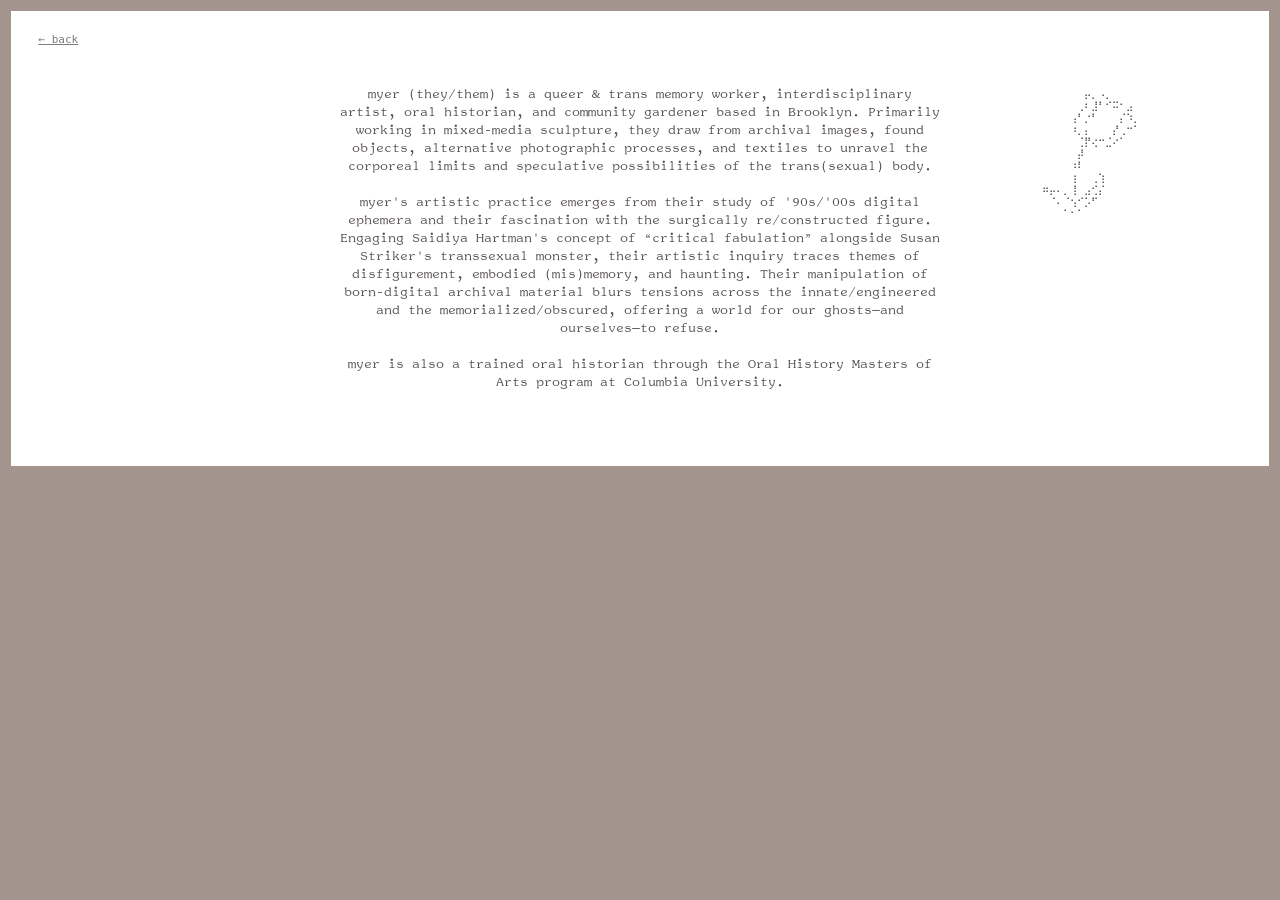
<file: about.html>
<!DOCTYPE html>
<html lang="en">
<head>
    <meta charset="UTF-8">
    <meta name="viewport" content="width=device-width, initial-scale=1.0">
    <title>ABOUT | MYER</title>
    <link rel="stylesheet" href="style.css">
</head>
<body>
    
    <nav class="back-nav">
        <a href="index.html">← back</a>
    </nav>

    <div>
        <br> <br>
    </div>
    
    <div class="text">
            myer (they/them) is a queer & trans memory worker, interdisciplinary artist, oral historian, and community gardener based in Brooklyn. Primarily working in mixed-media sculpture, they draw from archival images, found objects, alternative photographic processes, and textiles to unravel the corporeal limits and speculative possibilities of the trans(sexual) body.
            <br> <br>
            myer's artistic practice emerges from their study of '90s/'00s digital ephemera and their fascination with the surgically re/constructed figure. Engaging Saidiya Hartman's concept of “critical fabulation” alongside Susan Striker's transsexual monster, their artistic inquiry traces themes of disfigurement, embodied (mis)memory, and haunting. Their manipulation of born-digital archival material blurs tensions across the innate/engineered and the memorialized/obscured, offering a world for our ghosts—and ourselves—to refuse.
            <br> <br>
            myer is also a trained oral historian through the Oral History Masters of Arts program at Columbia University. 
    </div>

    <pre class="adornment">
            ⠀⠀⠀⠀⠀⠀⡤⡀⠠⡀⠀⠀⠀⠀
            ⠀⠀⠀⠀⠀⢀⠆⣸⠃⠊⠭⠂⣠⠀
            ⠀⠀⠀⠀⢠⠃⡐⠃⠀⠀⠀⡌⠱⡀
            ⠀⠀⠀⠀⠰⡀⡄⠀⠀⠀⡜⢀⠒⠁
            ⠀⠀⠀⠀⠀⢈⡟⢔⠒⣈⠔⠁⠀⠀
            ⠀⠀⠀⠀⠀⡼⠀⠀⠀⠀⠀⠀⠀⠀
            ⠀⠀⠀⠀⠰⠇⠀⠀⠀⠀⠀⠀⠀⠀
            ⠀⠀⠀⠀⢰⠀⠀⢀⢱⠀⠀⠀⠀⠀
            ⠶⡤⠄⡀⢸⠀⣠⢊⡌⠀⠀⠀⠀⠀
            ⠀⠈⠄⠈⢢⠊⡡⠋⠀⠀⠀⠀⠀⠀
            ⠀⠀⠀⠁⠂⠁⠀⠀⠀      
    </pre>

    <br><br>

</body>
</html>
</file>
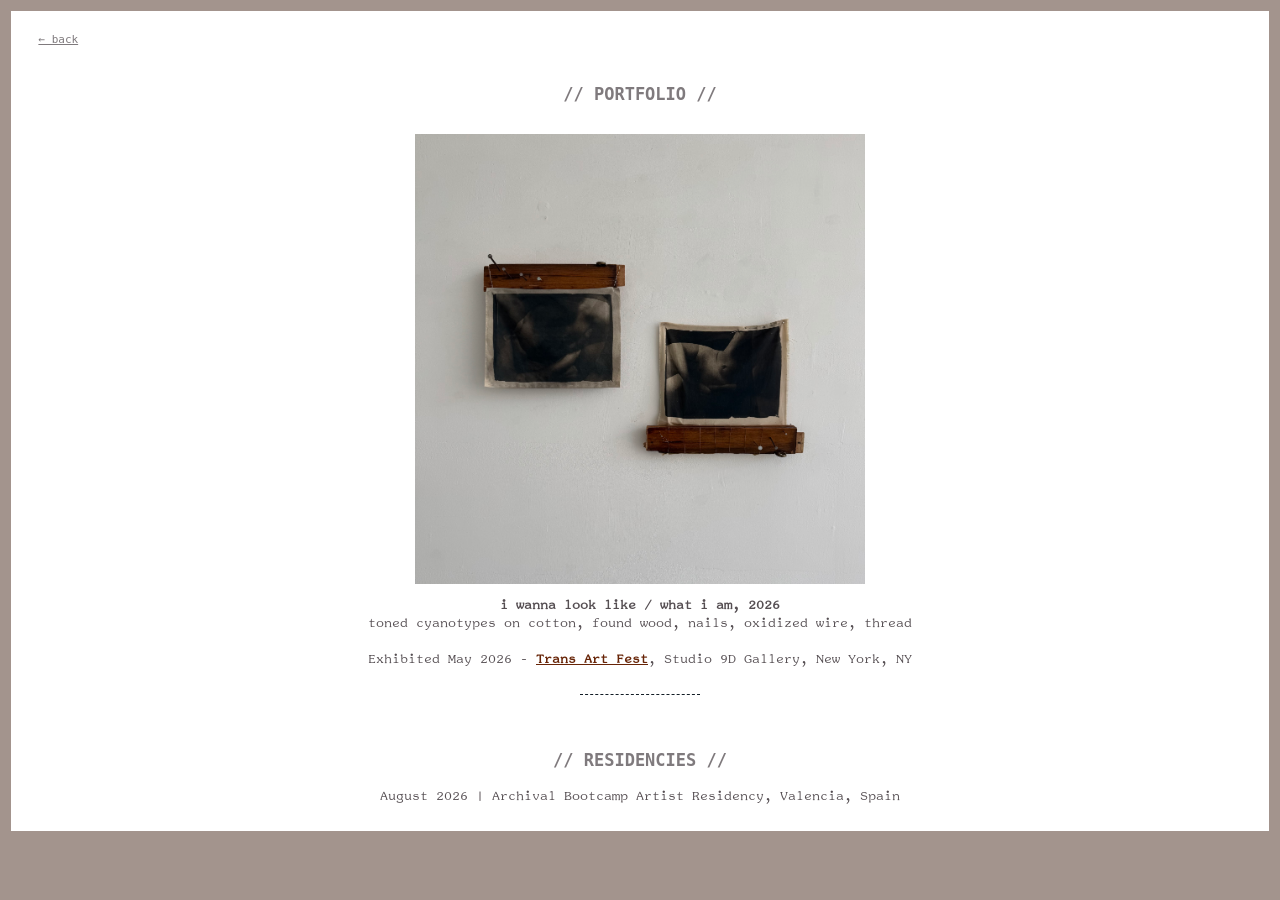
<file: art.html>
<!DOCTYPE html>
<html lang="en">
<head>
    <meta charset="UTF-8">
    <meta name="viewport" content="width=device-width, initial-scale=1.0">
    <title>ART | MYER</title>
    <link rel="stylesheet" href="style.css">
</head>
<body>
    <nav class="back-nav">
        <a href="index.html">← back</a>
    </nav>

    <div> <br> </div>

    <h2>// PORTFOLIO //
        <br>
    </h2>
    <img src="i wanna look like_2026.jpeg" alt="i wanna look like / what i am, 2026" width=450vw> 

    <div>
        <b>i wanna look like / what i am, 2026</b>
        <br>
        toned cyanotypes on cotton, found wood, nails, oxidized wire, thread
        <br><br>
        Exhibited May 2026 - <a href=transartfest.com>Trans Art Fest</a>, Studio 9D Gallery, New York, NY
    </div>

    <hr>

    <div>
        <h2>// RESIDENCIES //</h2>
        August 2026 | Archival Bootcamp Artist Residency, Valencia, Spain 
    </div>

</body>
</html>
</file>
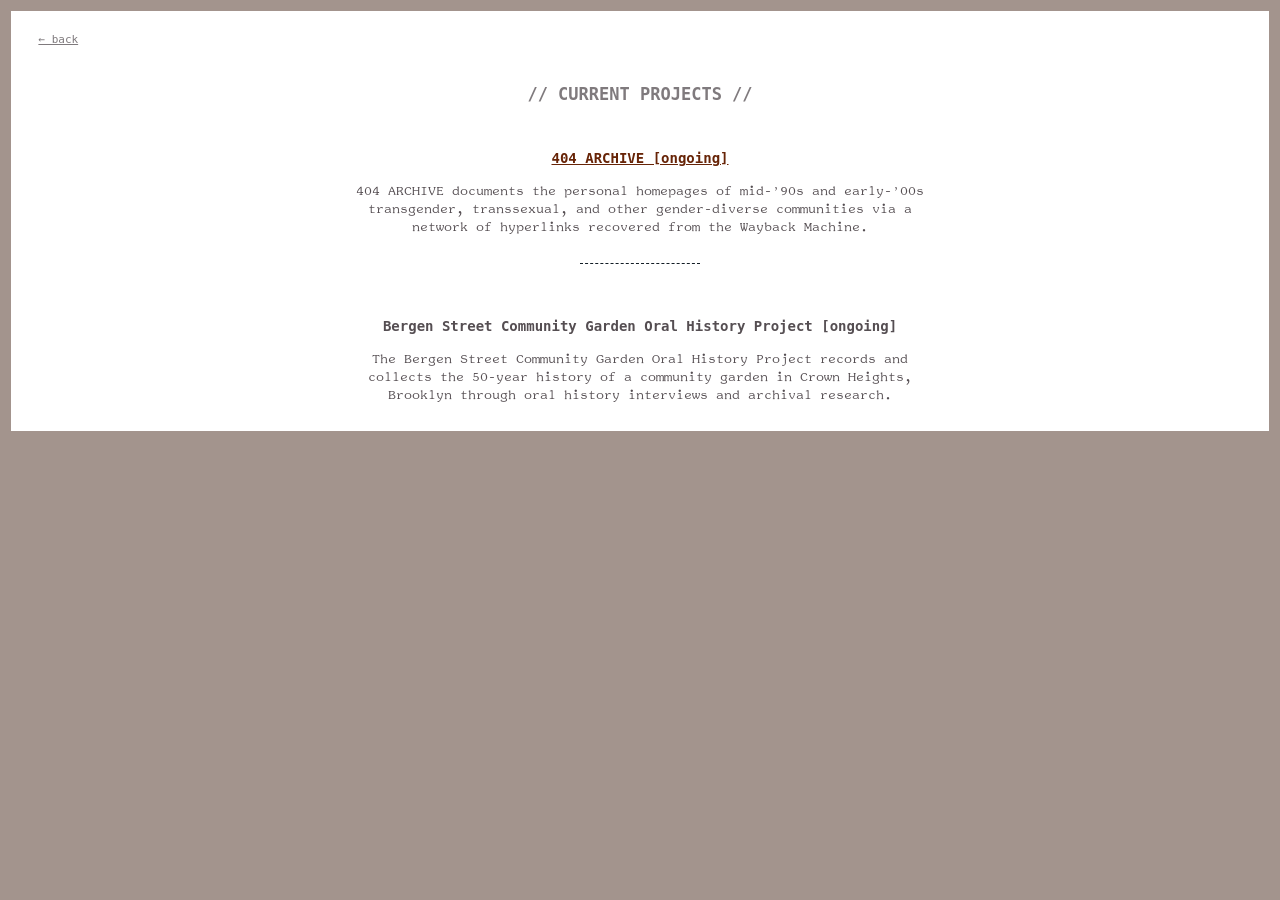
<file: projects.html>
<!DOCTYPE html>
<html lang="en">
<head>
    <meta charset="UTF-8">
    <meta name="viewport" content="width=device-width, initial-scale=1.0">
    <title>PROJECTS | MYER</title>
    <link rel="stylesheet" href="style.css">
</head>
<body>

    <nav class="back-nav">
        <a href="index.html">← back</a>
    </nav>
    
    <div>
        <br>
    </div>

    <h2>// CURRENT PROJECTS //</h2>
    
    <div class="text">
        <h3><a href=https://myyyyyer.github.io/404archive>404 ARCHIVE [ongoing]</a></h3>
        404 ARCHIVE documents the personal homepages of mid-’90s and early-’00s transgender, transsexual, and other gender-diverse communities via a network of hyperlinks recovered from the Wayback Machine.
    </div>

    <hr>

    <div class="text">
        <h3>Bergen Street Community Garden Oral History Project [ongoing]</h3>
        The Bergen Street Community Garden Oral History Project records and collects the 50-year history of a community garden in Crown Heights, Brooklyn through oral history interviews and archival research.
    </div>

</body>
</html>
</file>
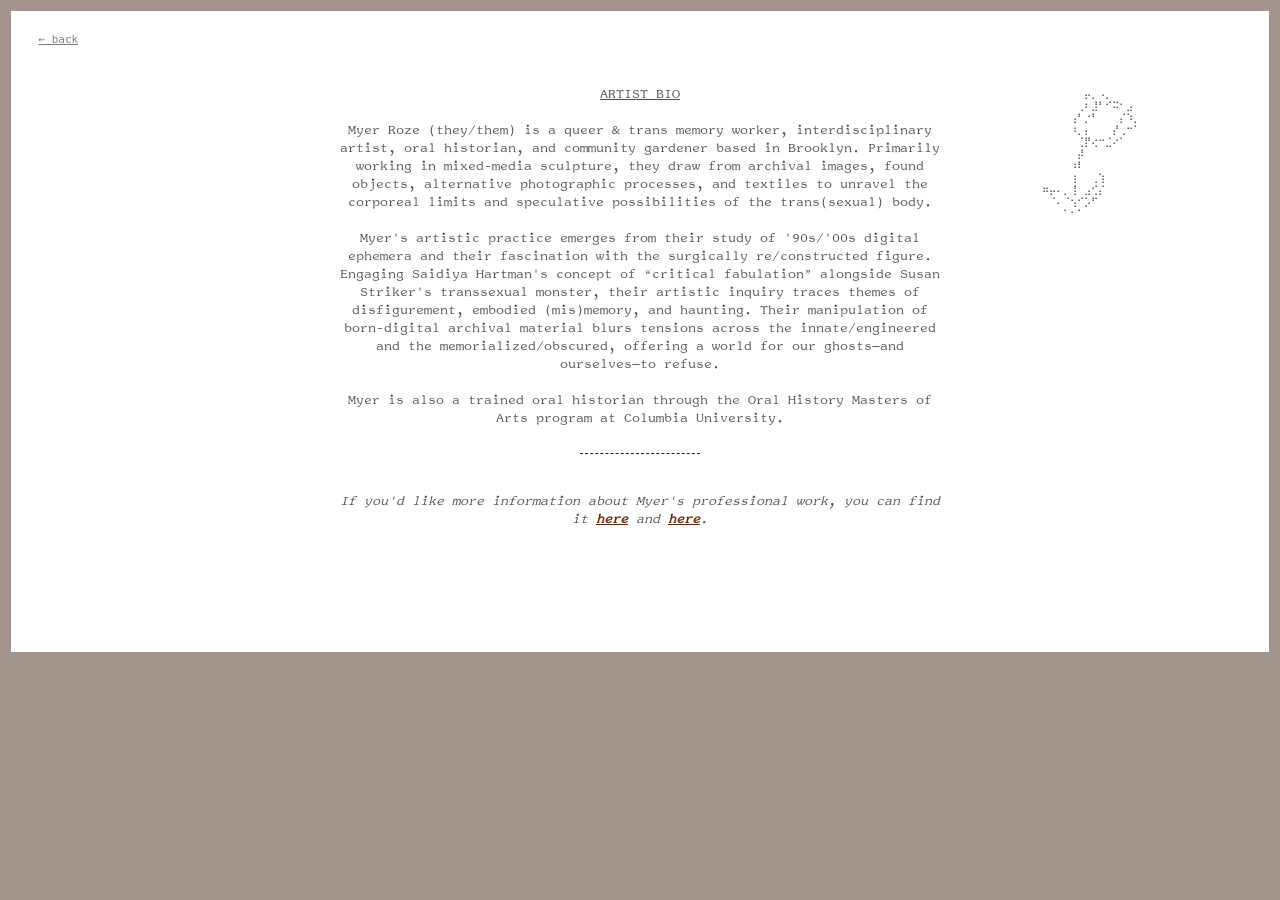
<file: pages/about.html>
<!DOCTYPE html>
<html lang="en">
<head>
    <meta charset="UTF-8">
    <meta name="viewport" content="width=device-width, initial-scale=1.0">
    <title>ABOUT | MYER</title>
    <link rel="stylesheet" href="../style.css">
</head>
<body>
    
    <nav class="back-nav">
        <a href="../index.html">← back</a>
    </nav>

    <div>
        <br> <br>
    </div>
    
    <div class="text">
            <u>ARTIST BIO</u>
            <br> <br>
            Myer Roze (they/them) is a queer & trans memory worker, interdisciplinary artist, oral historian, and community gardener based in Brooklyn. Primarily working in mixed-media sculpture, they draw from archival images, found objects, alternative photographic processes, and textiles to unravel the corporeal limits and speculative possibilities of the trans(sexual) body.
            <br> <br>
            Myer's artistic practice emerges from their study of '90s/'00s digital ephemera and their fascination with the surgically re/constructed figure. Engaging Saidiya Hartman's concept of “critical fabulation” alongside Susan Striker's transsexual monster, their artistic inquiry traces themes of disfigurement, embodied (mis)memory, and haunting. Their manipulation of born-digital archival material blurs tensions across the innate/engineered and the memorialized/obscured, offering a world for our ghosts—and ourselves—to refuse.
            <br> <br>
            Myer is also a trained oral historian through the Oral History Masters of Arts program at Columbia University. 
    </div>

    <hr>

    <div class="text">
        <i>If you'd like more information about Myer's professional work, you can find it <a href="https://oralhistory.columbia.edu/current-student-bios/people/myer-rosenblum-2025" target="_blank">here</a> and <a href="https://www.linkedin.com/in/m-rosenblum/" target="_blank">here</a>.</i>
    </div>

    <br><br>

    <pre class="adornment">
            ⠀⠀⠀⠀⠀⠀⡤⡀⠠⡀⠀⠀⠀⠀
            ⠀⠀⠀⠀⠀⢀⠆⣸⠃⠊⠭⠂⣠⠀
            ⠀⠀⠀⠀⢠⠃⡐⠃⠀⠀⠀⡌⠱⡀
            ⠀⠀⠀⠀⠰⡀⡄⠀⠀⠀⡜⢀⠒⠁
            ⠀⠀⠀⠀⠀⢈⡟⢔⠒⣈⠔⠁⠀⠀
            ⠀⠀⠀⠀⠀⡼⠀⠀⠀⠀⠀⠀⠀⠀
            ⠀⠀⠀⠀⠰⠇⠀⠀⠀⠀⠀⠀⠀⠀
            ⠀⠀⠀⠀⢰⠀⠀⢀⢱⠀⠀⠀⠀⠀
            ⠶⡤⠄⡀⢸⠀⣠⢊⡌⠀⠀⠀⠀⠀
            ⠀⠈⠄⠈⢢⠊⡡⠋⠀⠀⠀⠀⠀⠀
            ⠀⠀⠀⠁⠂⠁⠀⠀⠀      
    </pre>

    <br><br>

</body>
</html>
</file>
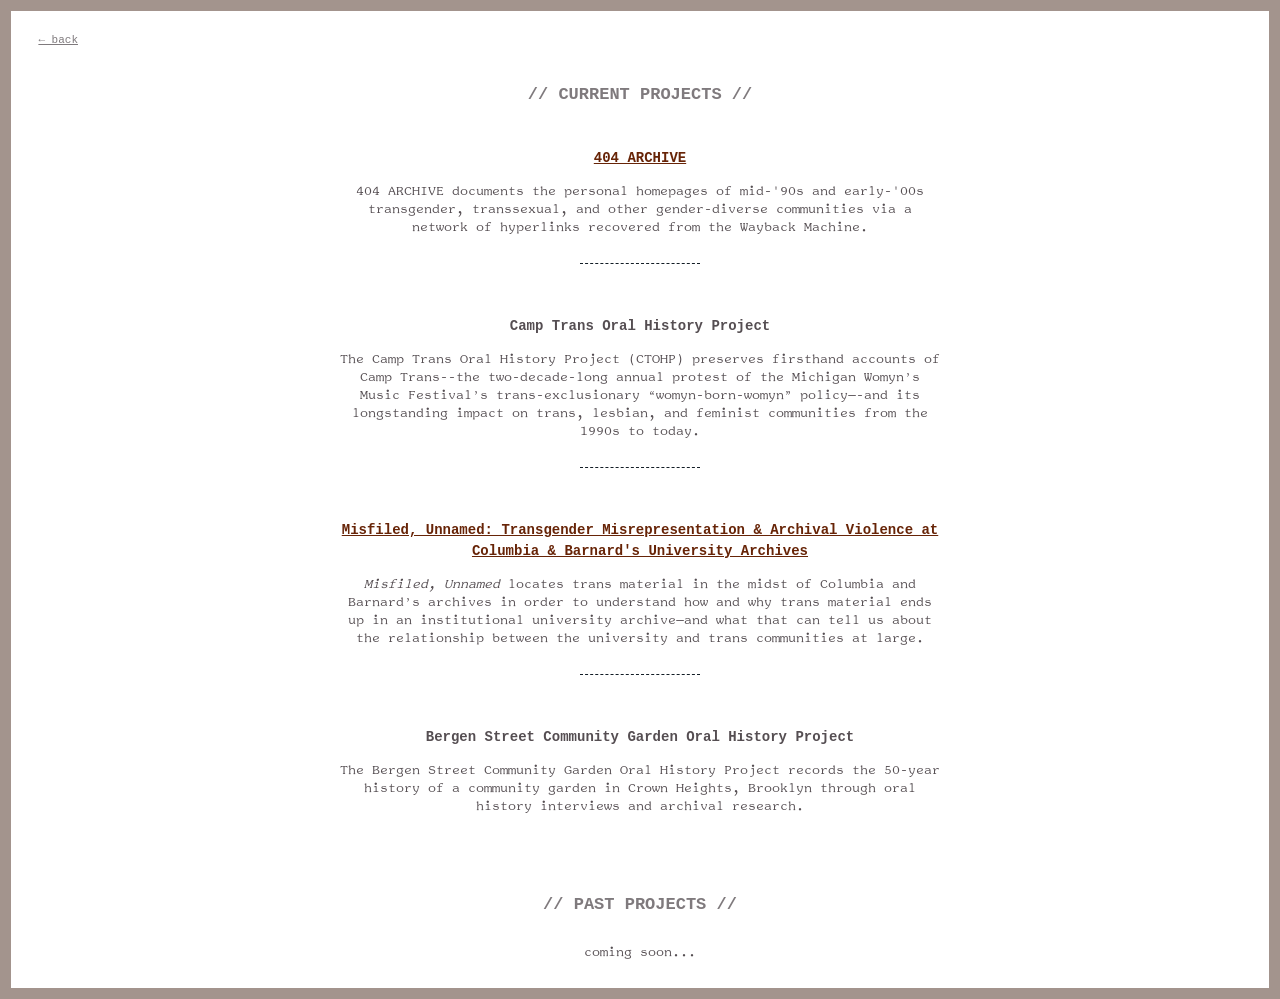
<file: pages/archives.html>
<!DOCTYPE html>
<html lang="en">
<head>
    <meta charset="UTF-8">
    <meta name="viewport" content="width=device-width, initial-scale=1.0">
    <title>ARCHIVES | MYER</title>
    <link rel="stylesheet" href="../style.css">
</head>
<body>

    <nav class="back-nav">
        <a href="../index.html">← back</a>
    </nav>
    
    <div>
        <br>
    </div>

    <h2>// CURRENT PROJECTS //</h2>
    
    <div class="text">
    <h3><a href="https://myyyyyer.github.io/404archive" target="_blank">404 ARCHIVE</a></h3>
    404 ARCHIVE documents the personal homepages of mid-'90s and early-'00s transgender, transsexual, and other gender-diverse communities via a network of hyperlinks recovered from the Wayback Machine.
    </div>

    <hr>

    <div class="text">
    <h3>Camp Trans Oral History Project</h3>
    The Camp Trans Oral History Project (CTOHP) preserves firsthand accounts of Camp Trans--the two-decade-long annual protest of the Michigan Womyn’s Music Festival’s trans-exclusionary “womyn-born-womyn” policy—-and its longstanding impact on trans, lesbian, and feminist communities from the 1990s to today. 
    </div>

    <hr>

    <div class="text">
    <h3><a href="https://radicalismarchives2026.omeka.net/exhibits/show/trans-misrepresentation" target="_blank">Misfiled, Unnamed: Transgender Misrepresentation & Archival Violence at Columbia & Barnard's University Archives</a></h3>
    <i>Misfiled, Unnamed</i> locates trans material in the midst of Columbia and Barnard’s archives in order to understand how and why trans material ends up in an institutional university archive—and what that can tell us about the relationship between the university and trans communities at large.
    </div>

    <hr>

    <div class="text">
        <h3>Bergen Street Community Garden Oral History Project</h3>
        The Bergen Street Community Garden Oral History Project records the 50-year history of a community garden in Crown Heights, Brooklyn through oral history interviews and archival research.
    </div>
    
    <div>
        <br><br>
    </div>

    <h2>// PAST PROJECTS //</h2>
    <div class="text">
        coming soon...

</body>
</html>
</file>
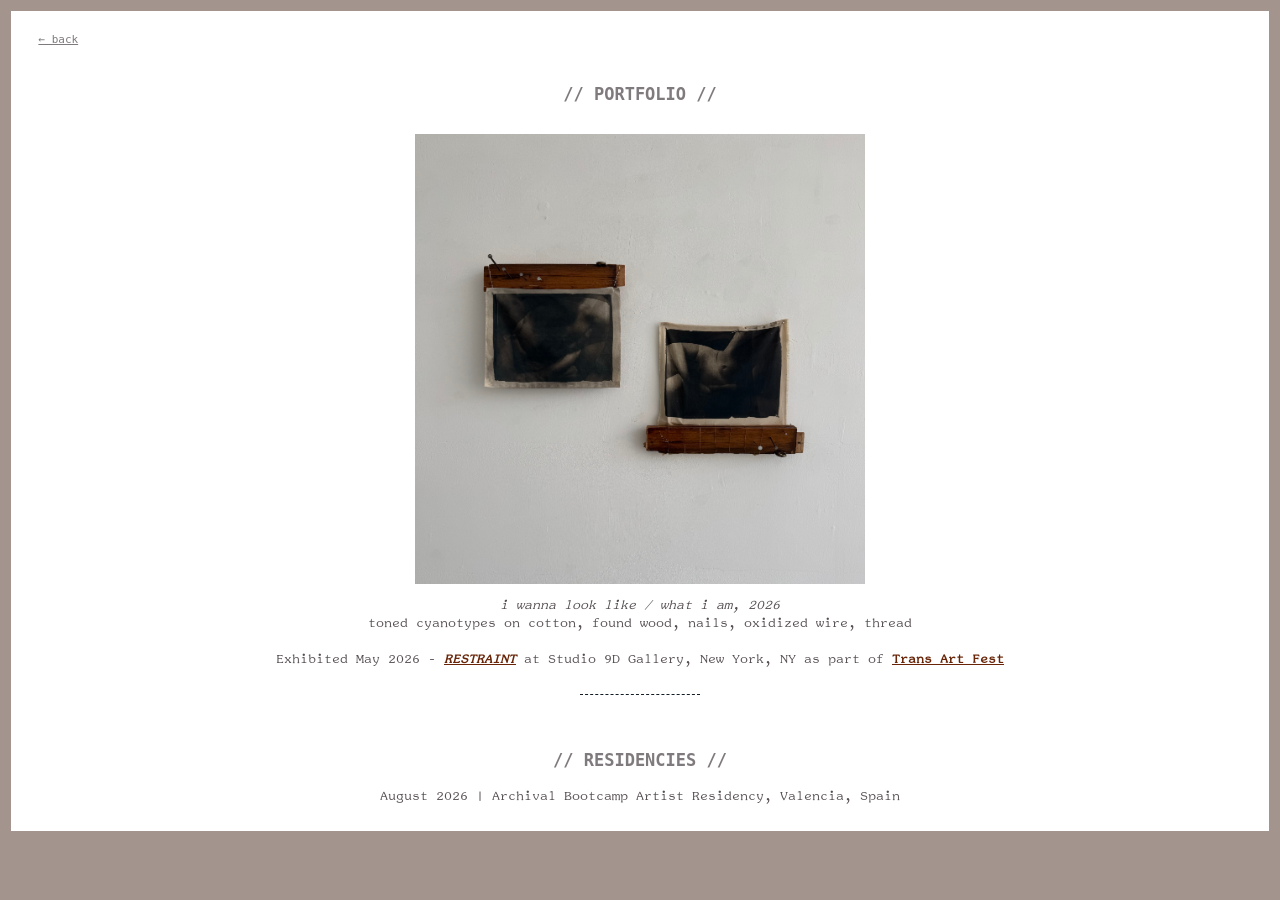
<file: pages/art.html>
<!DOCTYPE html>
<html lang="en">
<head>
    <meta charset="UTF-8">
    <meta name="viewport" content="width=device-width, initial-scale=1.0">
    <title>ART | MYER</title>
    <link rel="stylesheet" href="../style.css">
</head>
<body>
    <nav class="back-nav">
        <a href="../index.html">← back</a>
    </nav>

    <div> <br> </div>

    <h2>// PORTFOLIO //
        <br>
    </h2>
    <img src="../images/i wanna look like_2026.jpeg" alt="i wanna look like / what i am, 2026" width=450px> 

    <div>
        <i>i wanna look like / what i am, 2026</i>
        <br>
        toned cyanotypes on cotton, found wood, nails, oxidized wire, thread
        <br><br>
        Exhibited May 2026 - <i><a href="https://www.clubmagicgallery.com" target="_blank">RESTRAINT</a></i> at Studio 9D Gallery, New York, NY as part of <a href="https://www.transartfest.com/exhibitions" target="_blank">Trans Art Fest</a>
    </div>

    <hr>

    <div>
        <h2>// RESIDENCIES //</h2>
        August 2026 | Archival Bootcamp Artist Residency, Valencia, Spain 
    </div>

</body>
</html>
</file>
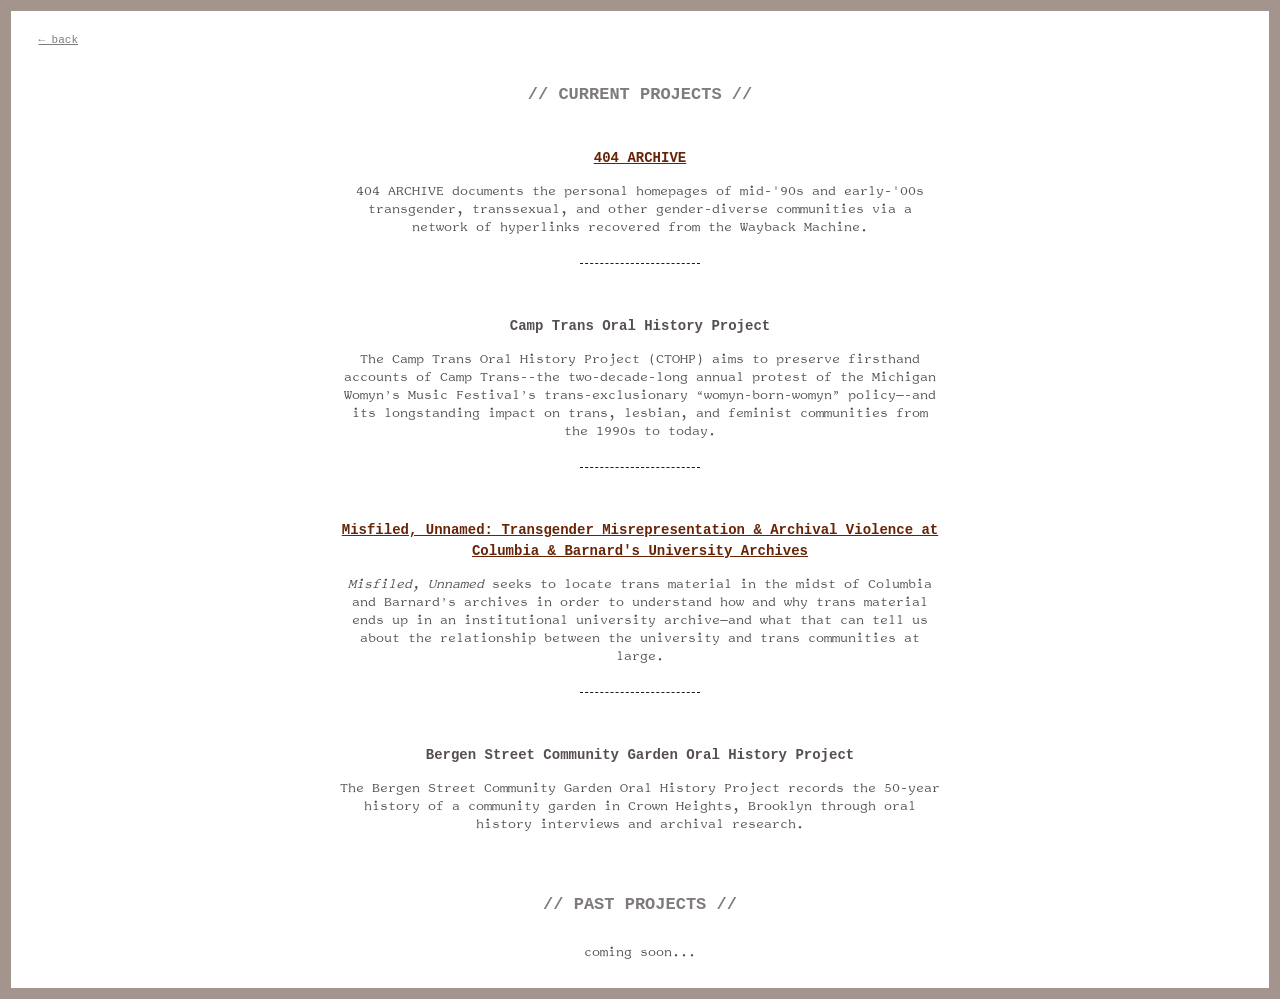
<file: pages/projects.html>
<!DOCTYPE html>
<html lang="en">
<head>
    <meta charset="UTF-8">
    <meta name="viewport" content="width=device-width, initial-scale=1.0">
    <title>PROJECTS | MYER</title>
    <link rel="stylesheet" href="../style.css">
</head>
<body>

    <nav class="back-nav">
        <a href="../index.html">← back</a>
    </nav>
    
    <div>
        <br>
    </div>

    <h2>// CURRENT PROJECTS //</h2>
    
    <div class="text">
    <h3><a href="https://myyyyyer.github.io/404archive" target="_blank">404 ARCHIVE</a></h3>
    404 ARCHIVE documents the personal homepages of mid-'90s and early-'00s transgender, transsexual, and other gender-diverse communities via a network of hyperlinks recovered from the Wayback Machine.
    </div>

    <hr>

    <div class="text">
    <h3>Camp Trans Oral History Project</h3>
    The Camp Trans Oral History Project (CTOHP) aims to preserve firsthand accounts of Camp Trans--the two-decade-long annual protest of the Michigan Womyn’s Music Festival’s trans-exclusionary “womyn-born-womyn” policy—-and its longstanding impact on trans, lesbian, and feminist communities from the 1990s to today. 
    </div>

    <hr>

    <div class="text">
    <h3><a href="https://radicalismarchives2026.omeka.net/exhibits/show/trans-misrepresentation" target="_blank">Misfiled, Unnamed: Transgender Misrepresentation & Archival Violence at Columbia & Barnard's University Archives</a></h3>
    <i>Misfiled, Unnamed</i> seeks to locate trans material in the midst of Columbia and Barnard’s archives in order to understand how and why trans material ends up in an institutional university archive—and what that can tell us about the relationship between the university and trans communities at large.
    </div>

    <hr>

    <div class="text">
        <h3>Bergen Street Community Garden Oral History Project</h3>
        The Bergen Street Community Garden Oral History Project records the 50-year history of a community garden in Crown Heights, Brooklyn through oral history interviews and archival research.
    </div>

    
    <div>
        <br>
    </div>

    
    <h2>// PAST PROJECTS //</h2>
    <div class="text">
        coming soon...

</body>
</html>
</file>
<file: style.css>
:root {
  --background-color: white;
  --outside-color: #A3948D;
  --text-color: #554E52;
  --accent: #131D26; 
  --accent-hover: #965E3E;
  --link: #672407; 
}

@font-face {
  font-family: 'Bunny';
  src: url('TheGoddessBunny-TwoStep.otf') format('opentype');
  font-weight: normal;
  font-style: normal;
}

@font-face {
  font-family: 'CC';
  src: url('ClosedCaption.otf') format('opentype');
  font-weight: normal;
  font-style: normal;
}

* {
  box-sizing: border-box;
}

html {
    margin: .25vw;
    background: var(--outside-color)
}

a {
    color: var(--link); 
    font-weight: bold;
}

body {
    position: relative;
    display: flex; 
    flex-direction: column;
    align-items: center;
    gap: 1vw;
    background: var(--background-color);
    color: var(--text-color);
    font-family: 'CC', serif;
    font-weight: 100;
    font-style: normal;
    font-size: 12px;
    line-height: 1.5;
    padding: 2vw;
    text-align: center;
}

header {
    color: var(--accent);
}

header a {
  color: inherit; 
  text-decoration: none;
}

header a:hover {
  color: var(--accent-hover);
}

h1 {
    font-weight: bold;
    font-size: 60px;
    margin: 0vw;
    font-family: 'Bunny', monospace;
    opacity: .9;
}

h2 {
  opacity: 0.75;
  font-size: 17px;
  font-family: 'Inconsolata', monospace;
}

h3 {
  font-family: 'Inconsolata', monospace;
  font-size: 14px;
}

nav {
    display: flex; 
    justify-content: center;
    margin-top: -1vw;
    padding-bottom: 0;
    gap: 35px;
    color: var(--text-color);
    font-size: 13px;
    font-family: 'Inconsolata', monospace;
}

nav a:hover {
  color: var(--accent-hover);
  text-decoration: underline dashed var(--accent);
  letter-spacing: 1px;
}

.back-nav {
  position: fixed;
  top: 3.5vw;
  left: 3vw;
  z-index: 10;
  font-size: 11px;
  opacity: 0.75;
  text-decoration: underline;
}

.back-nav a {
  font-family: 'Inconsolata', monospace;
  color: var(--text-color);
  text-decoration: none;
  font-weight: normal;
}

.back-nav a:hover {
  color: var(--accent-hover);
  text-decoration: underline dashed var(--accent);
  opacity: 1;
}

hr {
    border: none;
    border-top: 1px dashed var(--accent);
    width: 10%;
    margin: 1vw auto;
    padding-bottom: 1vw;
}

.text {
  max-width: 600px;
  margin: 0 auto;
}

.email {
    color: var(--accent);
}

.ascii-row {
  display: flex;
  gap: 50px;
}

.ascii {
  font-family: 'Inconsolata', monospace;
  font-size: 9px;
  line-height: 1.2;
  margin: 0;
}

.adornment {
  position: absolute;
  top: 6vw;
  right: 10vw;
  font-family: 'Inconsolata', monospace;
  font-size: 10px;
  line-height: 1.2;
  margin: 0;
  color: var(--text-color);
  z-index: 10;
}

@media (max-width: 975px) {
  .adornment {
    position: static;
    top: auto;
    right: auto;
    margin: 1vw auto 0;
    text-align: center;
  }
}

@media (max-width: 480px) {
 img {
    width: 350px;
  }
}

.font-credit {
  position: fixed;
  bottom: 12px;
  right: 12px;
  font-size: 9px;
  opacity: 0.5;
  z-index: 10;
}

.font-credit a {
  color: var(--link);
  font-weight: normal;
  text-decoration: none;
}

.font-credit a:hover {
  color: var(--accent-hover);
  opacity: 1;
  text-decoration: underline dotted var(--accent);
}
</file>
